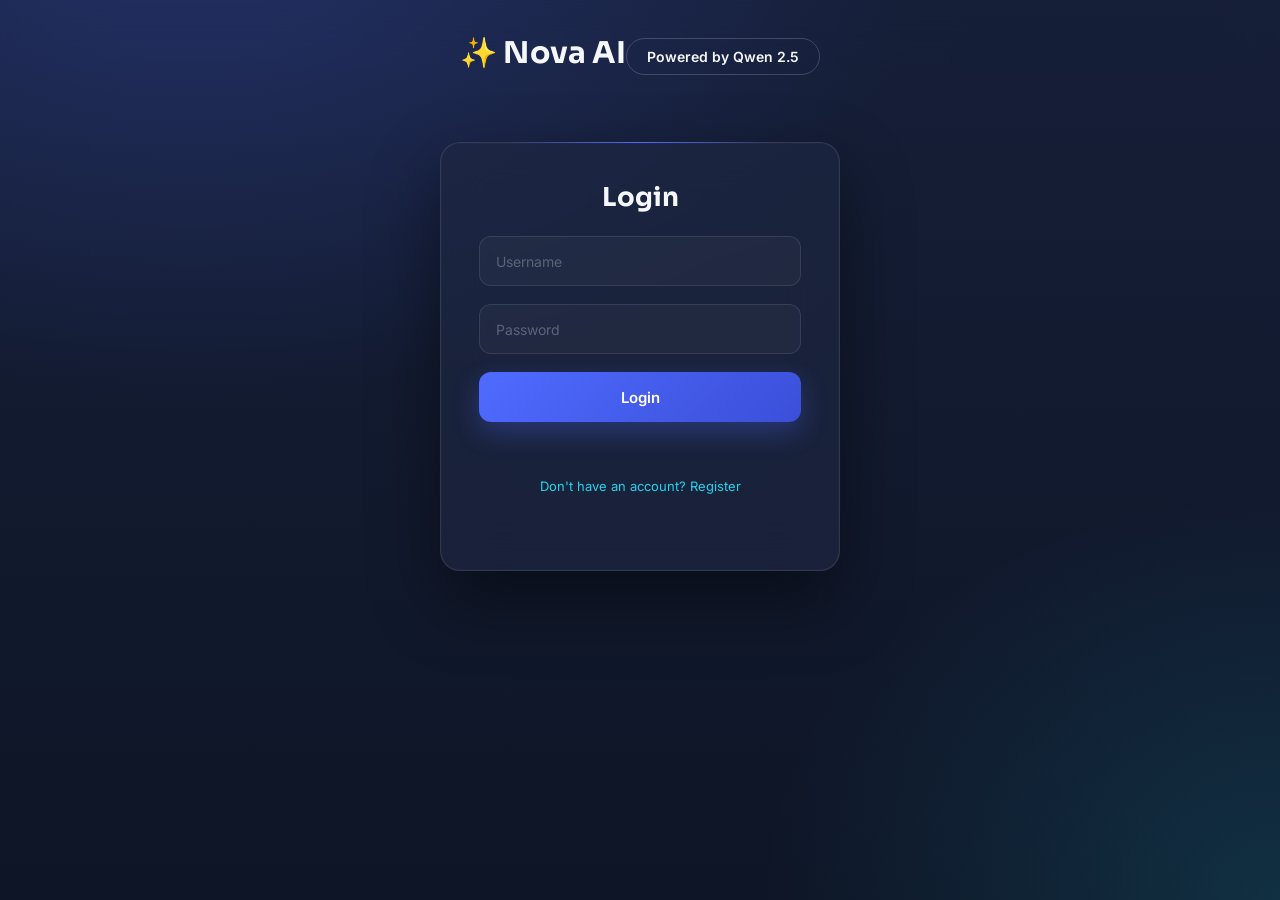
<file: templates/login.html>
<!DOCTYPE html>
<html lang="en">

<head>

    <meta charset="UTF-8">

    <meta name="viewport" content="width=device-width, initial-scale=1.0">

    <title>Login - Nova AI</title>

    <link rel="stylesheet" href="/static/style.css">

</head>

<body>

    <div class="header">

        <a href="/login" class="login-logo">
            ✨ Nova AI
        </a>

        <div class="status">
            Powered by Qwen 2.5
        </div>

    </div>

    <div class="login-box">

        <h2>Login</h2>

        <input
            type="text"
            id="username"
            placeholder="Username"
            autocomplete="off">

        <input
            type="password"
            id="password"
            placeholder="Password"
            autocomplete="new-password">
        <button onclick="login()">
          Login
        </button>
    <br>

        <a href="/register">
            Don't have an account? Register
        </a>

        <p id="result"></p>

    </div>

    <script>

        window.onload = function () {

            document.getElementById("username").value = "";
            document.getElementById("password").value = "";

        };

        async function login() {

            const username = document.getElementById("username").value;
            const password = document.getElementById("password").value;

            const response = await fetch("/login", {

                method: "POST",

                headers: {
                    "Content-Type": "application/json"
                },

                body: JSON.stringify({
                    username: username,
                    password: password
                })

            });

            const data = await response.json();

            if (data.success) {

                window.location = "/";

            }
            else {

                document.getElementById("result").innerHTML = data.message;

            } 

        }

    </script>

</body>

</html>
</file>
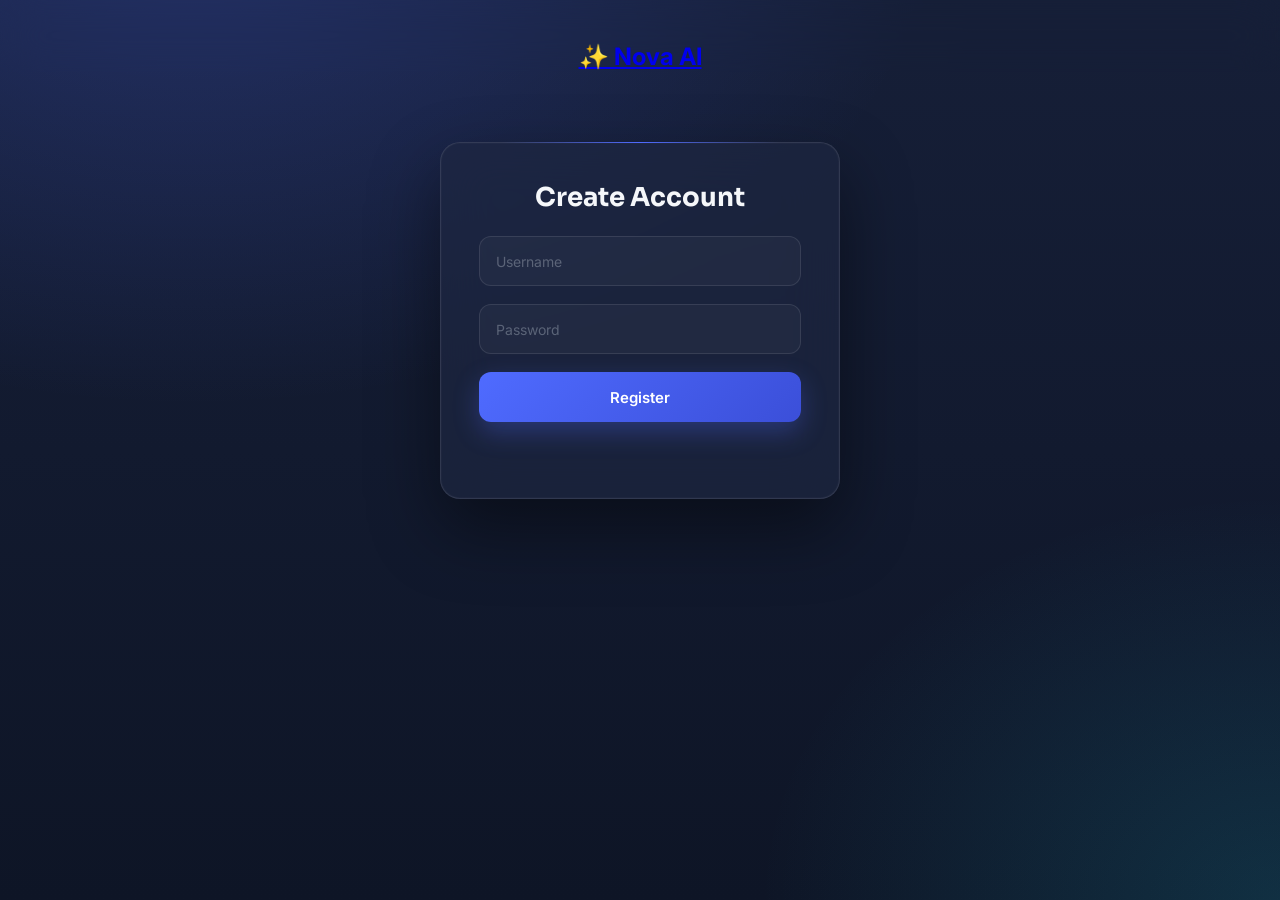
<file: templates/register.html>
<!DOCTYPE html>
<html>

<head>

    <title>Register - Nova AI</title>

    <link rel="stylesheet" href="/static/style.css">

</head>

<body>

<div class="header">

    <h2>
        <a href="/login" class="logo">
            ✨ Nova AI
        </a>
    </h2>

</div>

<div class="login-box">

    <h2>Create Account</h2>

    <input
        type="text"
        id="username"
        placeholder="Username"
    >

    <input
        type="password"
        id="password"
        placeholder="Password"
    >

    <button onclick="register()">

        Register

    </button>

    <p id="result"></p>

</div>

<script>

async function register(){

    const username=document.getElementById("username").value;

    const password=document.getElementById("password").value;

    const response=await fetch("/register",{

        method:"POST",

        headers:{
            "Content-Type":"application/json"
        },

        body:JSON.stringify({

            username:username,

            password:password

        })

    });

    const data=await response.json();

    document.getElementById("result").innerHTML=data.message;

}

</script>

</body>

</html>
</file>
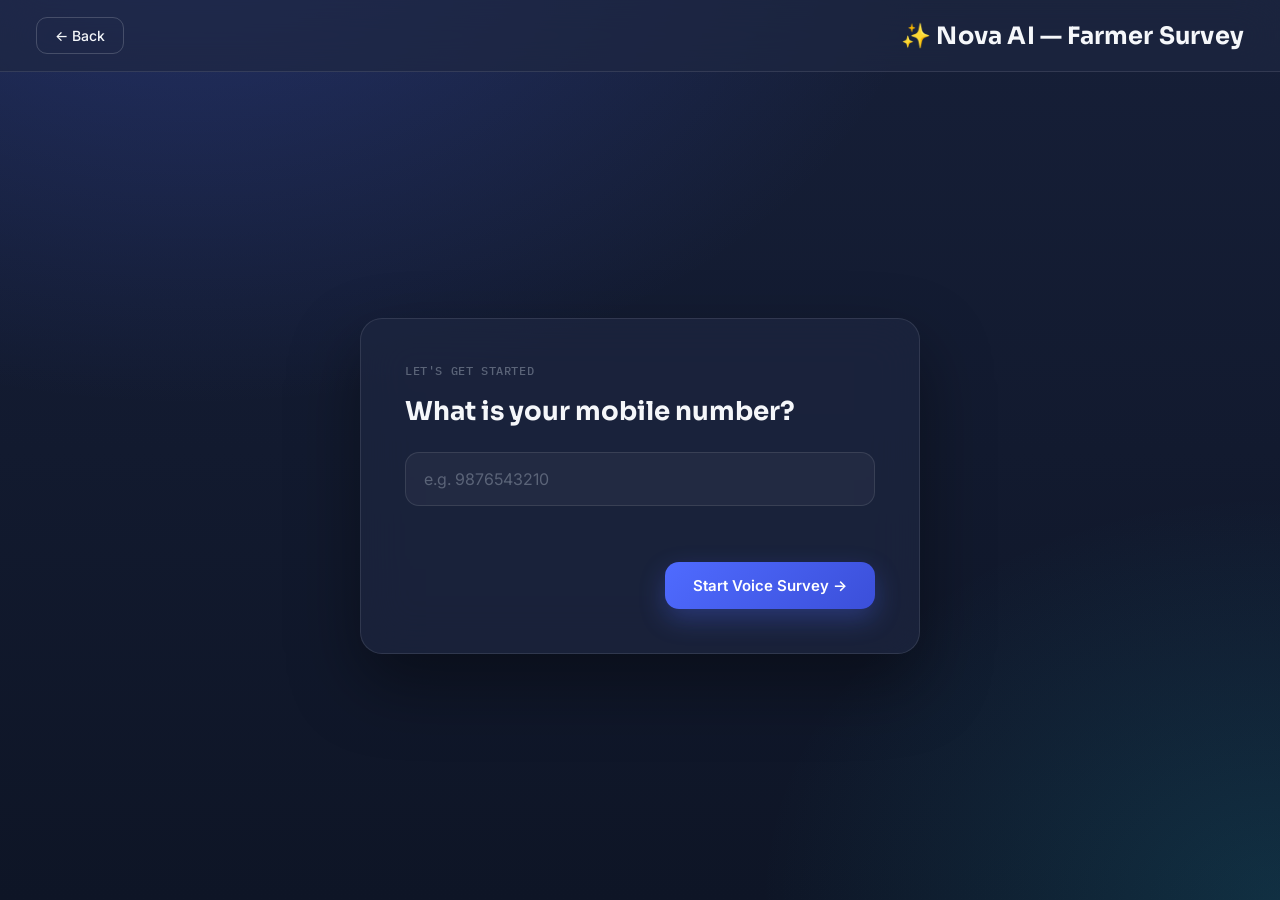
<file: templates/survey.html>
<!DOCTYPE html>
<html lang="en">

<head>
    <meta charset="UTF-8">
    <meta name="viewport" content="width=device-width, initial-scale=1.0">
    <title>Farmer Survey - Nova AI</title>

    <link rel="stylesheet" href="/static/style.css">
</head>

<body>

    <div class="voice-page">

        <div class="voice-header">

            <button class="back-btn" onclick="window.location.href='/'">
                ← Back
            </button>

            <div class="voice-logo">
                ✨ Nova AI — Farmer Survey
            </div>

        </div>

        <div class="survey-stage">

            <!-- Mobile number entry -->
            <div class="survey-card" id="mobile-card">

                <div class="survey-step-label">Let's get started</div>

                <h2 class="survey-question">What is your mobile number?</h2>

                <input
                    type="tel"
                    id="mobile-input"
                    class="survey-answer-input"
                    placeholder="e.g. 9876543210"
                    autocomplete="off">

                <p id="mobile-error" class="survey-error"></p>

                <button class="survey-next-btn" onclick="startSurvey()">
                    Start Voice Survey →
                </button>

            </div>

        </div>

    </div>

    <script src="/static/survey.js"></script>

</body>

</html>
</file>
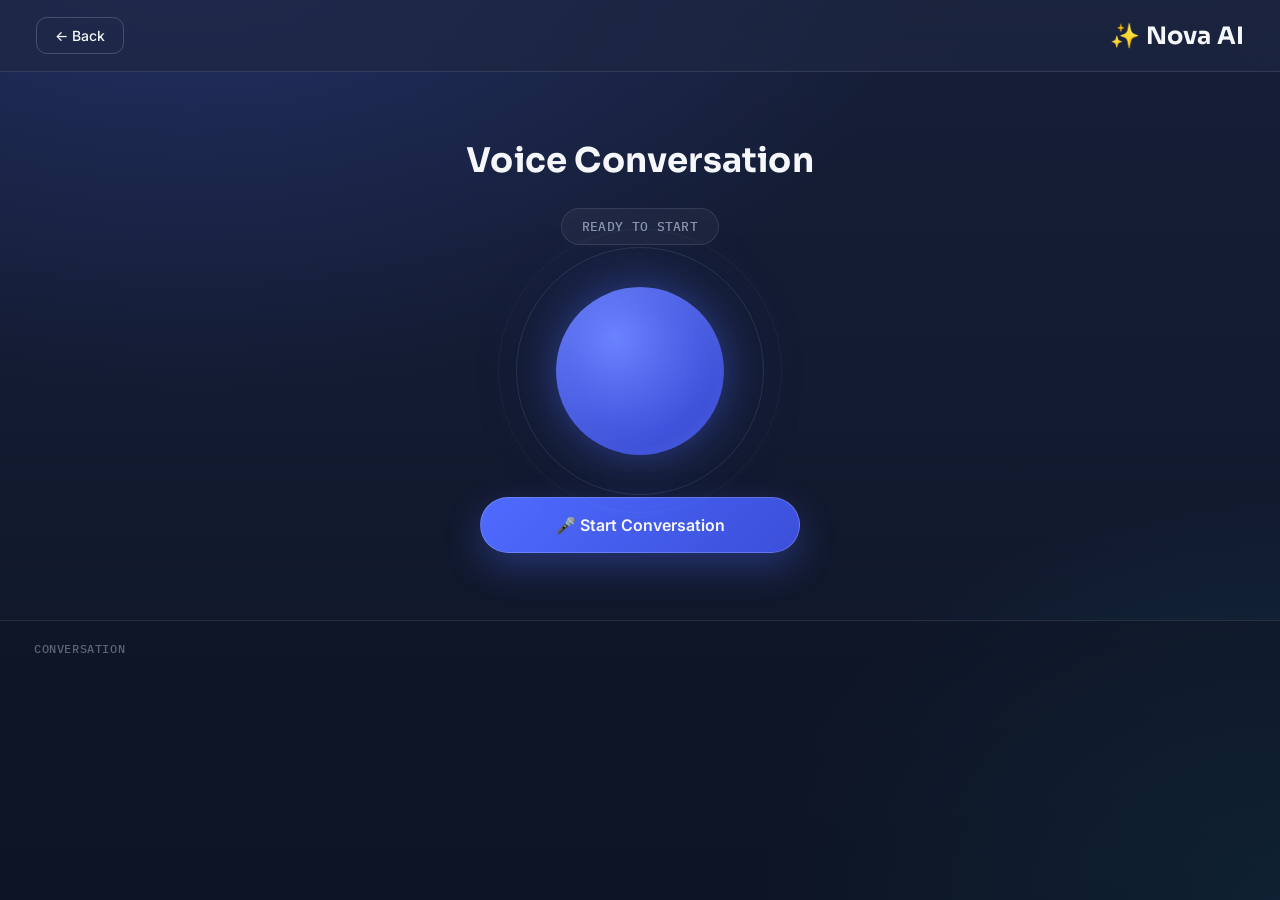
<file: templates/voice.html>
<!DOCTYPE html>
<html lang="en">

<head>
    <meta charset="UTF-8">
    <meta name="viewport" content="width=device-width, initial-scale=1.0">
    <title>Nova Voice</title>

    <link rel="stylesheet" href="/static/style.css">
</head>

<body>

    <div class="voice-page">

        <!-- Header -->
        <div class="voice-header">

            <button class="back-btn" onclick="window.location.href='/'">
                ← Back
            </button>

            <div class="voice-logo">
                ✨ Nova AI

            </div>

        </div>

        <!-- Main -->
        <div class="voice-main">

            <h1>Voice Conversation</h1>

            <div id="voice-status">
                Ready to Start
            </div>

            <!-- Voice Animation -->
            <div id="voice-orb">

                <div class="voice-circle"></div>

            </div>

            <button id="voiceBtn">
                🎤 Start Conversation
            </button>

        </div>

        <!-- Conversation -->
        <div class="voice-chat">

            <h3>Conversation</h3>

            <div id="conversation">

            </div>

        </div>

    </div>

    <script src="/static/voice.js"></script>

</body>

</html>
</file>
<file: static/style.css>
@import url('https://fonts.googleapis.com/css2?family=Sora:wght@500;600;700;800&family=Inter:wght@400;500;600;700&family=IBM+Plex+Mono:wght@400;500;600&display=swap');

:root{
    /* ---- Core palette ---- */
    --bg-ink:#0e1526;
    --bg-deep:#161f38;
    --bg-panel:rgba(30,39,66,.68);
    --bg-panel-solid:#1b2440;
    --border-soft:rgba(255,255,255,.10);
    --border-strong:rgba(255,255,255,.18);

    /* ---- Accents ---- */
    --accent-indigo:#4f6bff;
    --accent-indigo-deep:#3b4fd9;
    --accent-cyan:#22d3ee;
    --accent-flare:#f5b971;     /* used sparingly - Nova's signature warmth */

    /* ---- Text ---- */
    --text-primary:#f5f7fa;
    --text-muted:#8b96ad;
    --text-faint:#5b6478;

    /* ---- Type ---- */
    --font-display:'Sora',sans-serif;
    --font-body:'Inter',sans-serif;
    --font-mono:'IBM Plex Mono',monospace;

    /* ---- Motion ---- */
    --ease:cubic-bezier(.4,0,.2,1);
}

*{
    margin:0;
    padding:0;
    box-sizing:border-box;
    font-family:var(--font-body);
}

html,
body{
    width:100%;
    height:100%;
    overflow:hidden;
    background:
        radial-gradient(1200px 800px at 15% -10%, rgba(79,107,255,.24), transparent 62%),
        radial-gradient(900px 700px at 100% 100%, rgba(34,211,238,.14), transparent 58%),
        linear-gradient(180deg, var(--bg-deep), var(--bg-ink));
    color:var(--text-primary);
}

@media (prefers-reduced-motion: reduce){
    *{
        animation-duration:.001ms !important;
        animation-iteration-count:1 !important;
        transition-duration:.001ms !important;
    }
}

/* =======================================================
   LAYOUT SHELL
======================================================= */

.container{
    display:flex;
    width:100%;
    height:100vh;
}

.sidebar{
    width:280px;
    background:var(--bg-panel);
    backdrop-filter:blur(22px);
    border-right:1px solid var(--border-soft);
    display:flex;
    flex-direction:column;
    box-shadow:12px 0 40px rgba(0,0,0,.35);
}

.sidebar-top{
    padding:26px 22px;
    border-bottom:1px solid var(--border-soft);
}

.sidebar-logo{
    display:flex;
    align-items:center;
    gap:8px;
    font-family:var(--font-display);
    font-size:24px;
    font-weight:700;
    color:var(--text-primary);
    text-decoration:none;
    margin-bottom:22px;
    letter-spacing:.2px;
    transition:.25s var(--ease);
}

.sidebar-logo:hover{
    color:var(--accent-cyan);
}

.sidebar-logo:visited,
.sidebar-logo:active{
    color:var(--text-primary);
}

#new-chat{
    width:100%;
    height:48px;
    border:1px solid var(--border-strong);
    border-radius:12px;
    background:linear-gradient(135deg,var(--accent-indigo),var(--accent-indigo-deep));
    color:white;
    font-family:var(--font-body);
    font-size:15px;
    font-weight:600;
    cursor:pointer;
    transition:.25s var(--ease);
    box-shadow:0 8px 24px rgba(79,107,255,.28);
}

#new-chat:hover{
    transform:translateY(-2px);
    box-shadow:0 14px 34px rgba(79,107,255,.4);
}

#conversation-list{
    flex:1;
    overflow-y:auto;
    padding:16px;
}

.conversation-item{
    width:100%;
    padding:13px 15px;
    margin-bottom:8px;
    border-radius:11px;
    background:rgba(255,255,255,.03);
    border:1px solid var(--border-soft);
    color:var(--text-muted);
    font-size:14px;
    cursor:pointer;
    transition:.2s var(--ease);
    display:flex;
    align-items:center;
    justify-content:space-between;
    gap:8px;
}

.conversation-title{
    flex:1;
    overflow:hidden;
    white-space:nowrap;
    text-overflow:ellipsis;
}

.delete-btn{
    flex-shrink:0;
    width:26px;
    height:26px;
    border:none;
    border-radius:8px;
    background:transparent;
    color:var(--text-faint);
    font-size:13px;
    cursor:pointer;
    opacity:0;
    transition:.2s var(--ease);
    display:flex;
    align-items:center;
    justify-content:center;
}

.conversation-item:hover .delete-btn{
    opacity:1;
}

.delete-btn:hover{
    background:rgba(239,68,68,.18);
    color:#ef4444;
}

.conversation-item:hover{
    background:rgba(79,107,255,.14);
    border-color:rgba(79,107,255,.35);
    color:var(--text-primary);
    transform:translateX(4px);
}

.chat-container{
    flex:1;
    display:flex;
    flex-direction:column;
    height:100vh;
}

.header{
    height:72px;
    background:var(--bg-panel);
    backdrop-filter:blur(22px);
    border-bottom:1px solid var(--border-soft);
    display:flex;
    align-items:center;
    justify-content:space-between;
    padding:0 30px;
}

.header-title{
    font-family:var(--font-mono);
    font-size:14px;
    font-weight:500;
    letter-spacing:.4px;
    color:var(--text-muted);
    display:flex;
    align-items:center;
    gap:10px;
    text-transform:uppercase;
}

.header-title::before{
    content:"";
    display:inline-block;
    width:8px;
    height:8px;
    border-radius:50%;
    background:var(--accent-cyan);
    box-shadow:0 0 10px var(--accent-cyan);
}

.status{
    background:transparent;
    border:1px solid var(--border-strong);
    color:var(--text-primary);
    padding:9px 20px;
    border-radius:24px;
    font-size:14px;
    font-weight:600;
    text-decoration:none;
    transition:.25s var(--ease);
}

.status:hover{
    background:rgba(255,255,255,.06);
    border-color:var(--accent-indigo);
}

/* =======================================================
   CHAT
======================================================= */

#chat-box{
    flex:1;
    overflow-y:auto;
    padding:36px;
    display:flex;
    flex-direction:column;
    gap:18px;
    background:transparent;
}

.welcome{
    display:flex;
    justify-content:flex-start;
}

.ai-message{
    background:var(--bg-panel);
    backdrop-filter:blur(20px);
    border:1px solid var(--border-soft);
    color:var(--text-primary);
    padding:16px 20px;
    border-radius:4px 18px 18px 18px;
    max-width:70%;
    width:fit-content;
    line-height:1.7;
    font-size:15px;
    box-shadow:0 8px 24px rgba(0,0,0,.2);
    word-wrap:break-word;
}

.user-message{
    background:linear-gradient(135deg,var(--accent-indigo),#5b3fd6);
    color:white;
    padding:16px 20px;
    border-radius:18px 4px 18px 18px;
    max-width:70%;
    width:fit-content;
    align-self:flex-end;
    line-height:1.7;
    font-size:15px;
    box-shadow:0 8px 24px rgba(79,107,255,.3);
    word-wrap:break-word;
}

.input-container{
    padding:18px 24px;
    background:var(--bg-panel);
    backdrop-filter:blur(22px);
    border-top:1px solid var(--border-soft);
}

.chat-input{
    display:flex;
    align-items:center;
    width:100%;
    background:rgba(255,255,255,.04);
    border:1px solid var(--border-strong);
    border-radius:28px;
    padding:6px;
    gap:8px;
    transition:.25s var(--ease);
}

.chat-input:focus-within{
    border-color:var(--accent-indigo);
    box-shadow:0 0 0 3px rgba(79,107,255,.18);
}

#prompt{
    flex:1;
    height:46px;
    background:transparent;
    color:var(--text-primary);
    border:none;
    border-radius:24px;
    padding:0 18px;
    font-size:15px;
    outline:none;
}

#prompt::placeholder{
    color:var(--text-faint);
}

#mic-btn,
#voice-btn,
#send-btn{
    width:44px;
    height:44px;
    border:none;
    border-radius:50%;
    display:flex;
    align-items:center;
    justify-content:center;
    cursor:pointer;
    flex-shrink:0;
    transition:.2s var(--ease);
}

#mic-btn,
#voice-btn{
    background:transparent;
    color:var(--text-muted);
}

#mic-btn:hover,
#voice-btn:hover{
    background:rgba(255,255,255,.08);
    color:var(--text-primary);
}

#mic-btn.recording{
    background:#ef4444;
    color:white;
    box-shadow:0 0 0 6px rgba(239,68,68,.18);
}

#voice-btn.active{
    background:var(--accent-indigo);
    color:white;
}

#send-btn{
    background:linear-gradient(135deg,var(--accent-indigo),var(--accent-indigo-deep));
    color:white;
}

#send-btn:hover{
    box-shadow:0 0 0 6px rgba(245,185,113,.14);
    transform:scale(1.06);
}

#send-btn svg,
#mic-btn svg,
#voice-btn svg{
    width:19px;
    height:19px;
}

/* =======================================================
   LOGIN / REGISTER
======================================================= */

body:has(.login-box){
    display:flex;
    flex-direction:column;
}

.header:has(+ .login-box),
.header:has(~ .login-box){
    background:transparent;
    border-bottom:none;
    justify-content:center;
    padding-top:40px;
}

.login-box{
    width:400px;
    margin:70px auto;
    background:var(--bg-panel);
    backdrop-filter:blur(26px);
    border:1px solid var(--border-soft);
    border-radius:20px;
    padding:38px;
    display:flex;
    flex-direction:column;
    gap:18px;
    box-shadow:
        0 30px 70px rgba(0,0,0,.45),
        0 0 0 1px rgba(255,255,255,.02) inset;
    position:relative;
}

.login-box::before{
    content:"";
    position:absolute;
    top:-1px;
    left:15%;
    right:15%;
    height:1px;
    background:linear-gradient(90deg,transparent,var(--accent-indigo),transparent);
}

.login-box h2{
    text-align:center;
    color:var(--text-primary);
    font-family:var(--font-display);
    font-size:26px;
    font-weight:700;
    margin-bottom:4px;
}

.login-box input{
    width:100%;
    height:50px;
    border:1px solid var(--border-soft);
    border-radius:12px;
    background:rgba(255,255,255,.03);
    color:var(--text-primary);
    padding:0 16px;
    font-size:14px;
    outline:none;
    transition:.25s var(--ease);
}

.login-box input::placeholder{
    color:var(--text-faint);
}

.login-box input:focus{
    background:rgba(255,255,255,.05);
    border-color:var(--accent-indigo);
    box-shadow:0 0 0 3px rgba(79,107,255,.16);
}

.login-box button{
    width:100%;
    height:50px;
    border:none;
    border-radius:12px;
    background:linear-gradient(135deg,var(--accent-indigo),var(--accent-indigo-deep));
    color:white;
    font-size:15px;
    font-weight:600;
    cursor:pointer;
    transition:.25s var(--ease);
    box-shadow:0 10px 26px rgba(79,107,255,.3);
}

.login-box button:hover{
    transform:translateY(-2px);
    box-shadow:0 16px 36px rgba(79,107,255,.4);
}

.login-box a{
    color:var(--accent-cyan);
    text-align:center;
    font-size:13px;
    text-decoration:none;
}

.login-box a:hover{
    text-decoration:underline;
}

#result{
    text-align:center;
    font-family:var(--font-mono);
    font-size:13px;
    font-weight:500;
    color:var(--accent-flare);
    margin-top:4px;
    min-height:16px;
}

.login-logo{
    display:block;
    font-family:var(--font-display);
    font-size:30px;
    font-weight:700;
    color:var(--text-primary);
    text-align:center;
    text-decoration:none;
    margin-bottom:6px;
    letter-spacing:.2px;
}

.login-logo:hover,
.login-logo:visited,
.login-logo:active{
    color:var(--text-primary);
    text-decoration:none;
}

/* =======================================================
   SCROLLBAR
======================================================= */

::-webkit-scrollbar{
    width:7px;
}

::-webkit-scrollbar-track{
    background:transparent;
}

::-webkit-scrollbar-thumb{
    background:rgba(255,255,255,.14);
    border-radius:20px;
}

::-webkit-scrollbar-thumb:hover{
    background:rgba(255,255,255,.28);
}

/* =======================================================
   MOTION / ENTRANCE
======================================================= */

.user-message,
.ai-message,
.conversation-item,
.login-box,
#send-btn,
#new-chat{
    animation:fadeIn .4s var(--ease);
}

@keyframes fadeIn{
    from{
        opacity:0;
        transform:translateY(10px);
    }
    to{
        opacity:1;
        transform:translateY(0);
    }
}

/* =======================================================
   VOICE PAGE
======================================================= */

.voice-page{
    width:100%;
    height:100vh;
    display:flex;
    flex-direction:column;
    color:var(--text-primary);
}

.voice-header{
    height:72px;
    display:flex;
    align-items:center;
    justify-content:space-between;
    padding:0 36px;
    background:var(--bg-panel);
    backdrop-filter:blur(22px);
    border-bottom:1px solid var(--border-soft);
}

.voice-logo{
    font-family:var(--font-display);
    font-size:24px;
    font-weight:700;
    letter-spacing:.2px;
}

.voice-header h2{
    font-family:var(--font-display);
    font-size:22px;
    font-weight:700;
}

.back-btn{
    padding:9px 18px;
    border:1px solid var(--border-strong);
    border-radius:11px;
    cursor:pointer;
    color:var(--text-primary);
    background:transparent;
    font-size:14px;
    font-weight:500;
    transition:.25s var(--ease);
}

.back-btn:hover{
    background:rgba(255,255,255,.06);
    border-color:var(--accent-indigo);
}

.voice-main{
    flex:1;
    display:flex;
    flex-direction:column;
    align-items:center;
    justify-content:center;
    gap:26px;
}

.voice-main h1{
    font-family:var(--font-display);
    font-size:34px;
    font-weight:700;
    letter-spacing:.2px;
}

#voice-status{
    padding:9px 20px;
    border-radius:24px;
    background:rgba(255,255,255,.04);
    color:var(--text-muted);
    font-family:var(--font-mono);
    font-size:13px;
    font-weight:500;
    letter-spacing:.3px;
    text-transform:uppercase;
    border:1px solid var(--border-soft);
}

/* ---- Signature element: the Nova orb ---- */

#voice-orb{
    width:200px;
    height:200px;
    display:flex;
    align-items:center;
    justify-content:center;
    position:relative;
}

#voice-orb::before{
    content:"";
    position:absolute;
    inset:-24px;
    border-radius:50%;
    border:1px solid var(--border-soft);
    animation:ring-spin 14s linear infinite;
}

#voice-orb::after{
    content:"";
    position:absolute;
    inset:-42px;
    border-radius:50%;
    border:1px solid rgba(255,255,255,.04);
    animation:ring-spin 22s linear infinite reverse;
}

@keyframes ring-spin{
    from{ transform:rotate(0deg); }
    to{ transform:rotate(360deg); }
}

.voice-circle{
    width:168px;
    height:168px;
    border-radius:50%;
    background:radial-gradient(circle at 35% 30%, #6b82ff, var(--accent-indigo-deep) 70%);
    box-shadow:
        0 0 40px rgba(79,107,255,.35),
        0 0 90px rgba(79,107,255,.18),
        inset 0 0 30px rgba(255,255,255,.08);
    animation:idle-breathe 4s ease-in-out infinite;
    transition:background .4s var(--ease), box-shadow .4s var(--ease);
}

.voice-circle.listening{
    background:radial-gradient(circle at 35% 30%, #4fe0ff, #0891b2 70%);
    box-shadow:
        0 0 45px rgba(34,211,238,.4),
        0 0 100px rgba(34,211,238,.2),
        inset 0 0 30px rgba(255,255,255,.1);
    animation:listen-pulse 1.6s ease-in-out infinite;
}

.voice-circle.thinking{
    background:radial-gradient(circle at 35% 30%, #8f7bff, #4c2fbf 70%);
    box-shadow:
        0 0 40px rgba(140,120,255,.4),
        0 0 90px rgba(140,120,255,.2);
    animation:think-spin 1.4s linear infinite;
}

.voice-circle.speaking{
    background:radial-gradient(circle at 35% 30%, #ffd699, var(--accent-flare) 65%);
    box-shadow:
        0 0 50px rgba(245,185,113,.5),
        0 0 110px rgba(245,185,113,.25),
        inset 0 0 30px rgba(255,255,255,.15);
    animation:speak-pulse .55s ease-in-out infinite;
}

@keyframes idle-breathe{
    0%,100%{ transform:scale(1); }
    50%{ transform:scale(1.04); }
}

@keyframes listen-pulse{
    0%,100%{ transform:scale(1); }
    50%{ transform:scale(1.09); }
}

@keyframes speak-pulse{
    0%,100%{ transform:scale(1); }
    50%{ transform:scale(1.12); }
}

@keyframes think-spin{
    0%{ filter:hue-rotate(0deg) brightness(1); }
    50%{ filter:hue-rotate(20deg) brightness(1.15); }
    100%{ filter:hue-rotate(0deg) brightness(1); }
}

#voiceBtn{
    width:320px;
    height:56px;
    border:1px solid var(--border-strong);
    border-radius:30px;
    cursor:pointer;
    color:var(--text-primary);
    font-family:var(--font-body);
    font-size:16px;
    font-weight:600;
    background:linear-gradient(135deg,var(--accent-indigo),var(--accent-indigo-deep));
    transition:.25s var(--ease);
    box-shadow:0 14px 36px rgba(79,107,255,.32);
}

#voiceBtn:hover{
    transform:translateY(-2px);
    box-shadow:0 18px 44px rgba(79,107,255,.42);
}

.voice-chat{
    height:280px;
    overflow-y:auto;
    padding:20px 34px;
    background:rgba(14,21,38,.55);
    border-top:1px solid var(--border-soft);
}

.voice-chat h3{
    margin-bottom:16px;
    font-family:var(--font-mono);
    font-size:12px;
    letter-spacing:.6px;
    text-transform:uppercase;
    color:var(--text-faint);
    font-weight:500;
}

#conversation{
    display:flex;
    flex-direction:column;
    gap:14px;
    padding-right:10px;
}

#conversation .user-message,
#conversation .ai-message{
    max-width:65%;
}

/* =======================================================
   SURVEY PAGE (single-question card, Google Forms style)
======================================================= */

.survey-stage{
    flex:1;
    display:flex;
    align-items:center;
    justify-content:center;
    padding:40px;
}

.survey-card{
    width:560px;
    max-width:100%;
    background:var(--bg-panel);
    backdrop-filter:blur(24px);
    border:1px solid var(--border-soft);
    border-radius:22px;
    padding:44px;
    display:flex;
    flex-direction:column;
    gap:16px;
    box-shadow:0 30px 70px rgba(0,0,0,.4);
}

.card-enter{
    animation:cardIn .35s var(--ease);
}

@keyframes cardIn{
    from{
        opacity:0;
        transform:translateY(14px);
    }
    to{
        opacity:1;
        transform:translateY(0);
    }
}

.survey-progress{
    width:100%;
    height:6px;
    border-radius:6px;
    background:rgba(255,255,255,.08);
    overflow:hidden;
    margin-bottom:4px;
}

.survey-progress-bar{
    height:100%;
    width:0%;
    background:linear-gradient(90deg,var(--accent-indigo),var(--accent-cyan));
    border-radius:6px;
    transition:width .35s var(--ease);
}

.survey-step-label{
    font-family:var(--font-mono);
    font-size:12px;
    font-weight:500;
    letter-spacing:.6px;
    text-transform:uppercase;
    color:var(--text-faint);
}

.survey-question{
    font-family:var(--font-display);
    font-size:26px;
    font-weight:700;
    line-height:1.35;
    color:var(--text-primary);
    margin-bottom:6px;
}

.survey-answer-input{
    width:100%;
    height:54px;
    border:1px solid var(--border-soft);
    border-radius:14px;
    background:rgba(255,255,255,.04);
    color:var(--text-primary);
    padding:0 18px;
    font-size:16px;
    outline:none;
    transition:.25s var(--ease);
}

.survey-answer-input::placeholder{
    color:var(--text-faint);
}

.survey-answer-input:focus{
    background:rgba(255,255,255,.06);
    border-color:var(--accent-indigo);
    box-shadow:0 0 0 3px rgba(79,107,255,.18);
}

.survey-error{
    color:#ef4444;
    font-size:13px;
    font-weight:500;
    min-height:16px;
}

.survey-next-btn{
    align-self:flex-end;
    margin-top:8px;
    padding:14px 28px;
    border:none;
    border-radius:14px;
    background:linear-gradient(135deg,var(--accent-indigo),var(--accent-indigo-deep));
    color:white;
    font-size:15px;
    font-weight:600;
    cursor:pointer;
    transition:.25s var(--ease);
    box-shadow:0 10px 26px rgba(79,107,255,.3);
}

.survey-next-btn:hover{
    transform:translateY(-2px);
    box-shadow:0 16px 36px rgba(79,107,255,.4);
}

.survey-next-btn:disabled{
    opacity:.6;
    cursor:not-allowed;
    transform:none;
}

.survey-check{
    font-size:44px;
    text-align:center;
}

#complete-card{
    align-items:center;
    text-align:center;
}

/* =======================================================
   VOICE SURVEY PAGE
   (scoped overrides on top of .voice-page / .voice-circle /
   #voiceBtn — chat voice.html is untouched)
======================================================= */

.survey-voice-page{
    background:
        radial-gradient(1200px 800px at 15% -10%, rgba(245,185,113,.20), transparent 62%),
        radial-gradient(900px 700px at 100% 100%, rgba(245,185,113,.10), transparent 58%),
        linear-gradient(180deg, var(--bg-deep), var(--bg-ink));
}

.survey-voice-logo{
    color:var(--accent-flare);
}

.survey-voice-eyebrow{
    font-family:var(--font-mono);
    font-size:12px;
    font-weight:600;
    letter-spacing:2px;
    text-transform:uppercase;
    color:var(--text-faint);
}

.survey-voice-progress{
    width:340px;
    height:8px;
}

.survey-voice-progress .survey-progress-bar,
.survey-voice-page .survey-progress-bar{
    background:linear-gradient(90deg, var(--accent-flare), #ffb454);
}

.survey-voice-question{
    max-width:620px;
    text-align:center;
    font-family:var(--font-display);
    font-size:28px;
    font-weight:700;
    line-height:1.35;
    color:var(--text-primary);
    padding:0 20px;
}

/* Orb recolored amber/gold for every state, distinct from the indigo/cyan chat orb */

.survey-voice-page .voice-circle{
    background:radial-gradient(circle at 35% 30%, #ffd699, var(--accent-flare) 70%);
    box-shadow:
        0 0 40px rgba(245,185,113,.35),
        0 0 90px rgba(245,185,113,.18),
        inset 0 0 30px rgba(255,255,255,.08);
}

.survey-voice-page .voice-circle.listening{
    background:radial-gradient(circle at 35% 30%, #ffe1ad, #e08a2e 70%);
    box-shadow:
        0 0 45px rgba(245,185,113,.45),
        0 0 100px rgba(245,185,113,.22),
        inset 0 0 30px rgba(255,255,255,.1);
}

.survey-voice-page .voice-circle.thinking{
    background:radial-gradient(circle at 35% 30%, #ffcf8f, #b96a1e 70%);
    box-shadow:
        0 0 40px rgba(224,138,46,.4),
        0 0 90px rgba(224,138,46,.2);
}

.survey-voice-page .voice-circle.speaking{
    background:radial-gradient(circle at 35% 30%, #fff0d6, #f5b971 65%);
    box-shadow:
        0 0 50px rgba(245,185,113,.55),
        0 0 110px rgba(245,185,113,.3),
        inset 0 0 30px rgba(255,255,255,.18);
}

.survey-voice-mic-icon{
    position:absolute;
    inset:0;
    display:flex;
    align-items:center;
    justify-content:center;
    font-size:44px;
    pointer-events:none;
    filter:drop-shadow(0 2px 6px rgba(0,0,0,.25));
}

.survey-voice-page #voiceBtn{
    background:linear-gradient(135deg, var(--accent-flare), #d98a3d);
    box-shadow:0 14px 36px rgba(245,185,113,.32);
}

.survey-voice-page #voiceBtn:hover{
    box-shadow:0 18px 44px rgba(245,185,113,.42);
}

/* Transcript restyled as a Q&A log instead of chat bubbles */

.survey-voice-chat{
    background:rgba(14,21,38,.4);
}

.survey-voice-chat #conversation .user-message,
.survey-voice-chat #conversation .ai-message{
    max-width:100%;
    border-radius:14px;
    padding:12px 16px;
}

.survey-voice-chat #conversation .ai-message{
    background:rgba(245,185,113,.08);
    border:1px solid rgba(245,185,113,.18);
    color:var(--text-muted);
    font-family:var(--font-mono);
    font-size:13px;
}

.survey-voice-chat #conversation .ai-message::before{
    content:"Q · ";
    color:var(--accent-flare);
    font-weight:600;
}

.survey-voice-chat #conversation .user-message{
    background:rgba(255,255,255,.05);
    border:1px solid var(--border-soft);
    font-weight:500;
}

.survey-voice-chat #conversation .user-message::before{
    content:"A · ";
    color:var(--text-faint);
    font-weight:600;
}

.survey-voice-complete-card .survey-check{
    font-size:44px;
}

.survey-voice-done-btn{
    align-self:center;
    background:linear-gradient(135deg, var(--accent-flare), #d98a3d);
    box-shadow:0 10px 26px rgba(245,185,113,.3);
}

button:focus-visible,
input:focus-visible,
a:focus-visible{
    outline:2px solid var(--accent-cyan);
    outline-offset:2px;
}

/* =======================================================
   SURVEY RESULTS — table + detail/validation pages
======================================================= */

.results-stage{
    flex:1;
    overflow-y:auto;
    padding:40px 60px;
}

.results-loading,
.results-empty{
    text-align:center;
    margin-top:80px;
    color:var(--text-muted);
    font-family:var(--font-mono);
    font-size:14px;
    letter-spacing:.4px;
}

.results-table{
    width:100%;
    border-collapse:collapse;
    background:var(--bg-panel);
    backdrop-filter:blur(24px);
    border:1px solid var(--border-soft);
    border-radius:18px;
    overflow:hidden;
    box-shadow:0 30px 70px rgba(0,0,0,.35);
}

.results-table thead{
    background:rgba(255,255,255,.04);
}

.results-table th{
    text-align:left;
    padding:16px 22px;
    font-family:var(--font-mono);
    font-size:12px;
    font-weight:600;
    letter-spacing:.6px;
    text-transform:uppercase;
    color:var(--text-faint);
    border-bottom:1px solid var(--border-soft);
}

.results-table td{
    padding:16px 22px;
    font-size:15px;
    color:var(--text-primary);
    border-bottom:1px solid var(--border-soft);
}

.results-row{
    cursor:pointer;
    transition:.2s var(--ease);
}

.results-row:hover{
    background:rgba(245,185,113,.08);
}

.results-row:last-child td{
    border-bottom:none;
}

.status-pill{
    display:inline-block;
    padding:6px 14px;
    border-radius:20px;
    font-size:13px;
    font-weight:600;
}

.status-ok{
    background:rgba(34,197,94,.14);
    color:#4ade80;
    border:1px solid rgba(34,197,94,.3);
}

.status-review{
    background:rgba(239,68,68,.14);
    color:#f87171;
    border:1px solid rgba(239,68,68,.3);
}

.detail-grid{
    display:grid;
    grid-template-columns:1fr 1fr;
    gap:28px;
    max-width:1000px;
    margin:0 auto;
    align-items:start;
}

.detail-card{
    width:100%;
    gap:14px;
}

.detail-field{
    display:flex;
    flex-direction:column;
    gap:4px;
    padding:12px 0;
    border-bottom:1px solid var(--border-soft);
}

.detail-field:last-child{
    border-bottom:none;
}

.detail-label{
    font-family:var(--font-mono);
    font-size:11px;
    font-weight:600;
    letter-spacing:.6px;
    text-transform:uppercase;
    color:var(--text-faint);
}

.detail-value{
    font-size:17px;
    font-weight:600;
    color:var(--text-primary);
}

.detail-issues{
    display:flex;
    flex-direction:column;
    gap:10px;
}

.issue-row{
    padding:12px 16px;
    border-radius:12px;
    font-size:14px;
    line-height:1.5;
}

.issue-ok{
    background:rgba(34,197,94,.08);
    border:1px solid rgba(34,197,94,.22);
    color:#4ade80;
}

.issue-fail{
    background:rgba(239,68,68,.08);
    border:1px solid rgba(239,68,68,.22);
    color:#f87171;
}

.overall-status{
    display:flex;
    align-items:center;
    justify-content:space-between;
    margin-top:16px;
    padding-top:16px;
    border-top:1px solid var(--border-strong);
}

@media (max-width: 900px){
    .detail-grid{
        grid-template-columns:1fr;
    }
}

/* --- Edit / delete actions --- */

.actions-cell{
    display:flex;
    gap:8px;
}

.row-action-btn{
    width:34px;
    height:34px;
    border-radius:9px;
    border:1px solid var(--border-soft);
    background:rgba(255,255,255,.03);
    cursor:pointer;
    font-size:14px;
    transition:.2s var(--ease);
    display:flex;
    align-items:center;
    justify-content:center;
}

.row-action-btn:hover{
    background:rgba(255,255,255,.08);
    border-color:var(--border-strong);
}

.row-action-btn.delete-btn:hover{
    background:rgba(239,68,68,.14);
    border-color:rgba(239,68,68,.4);
}

.detail-card-header{
    display:flex;
    align-items:center;
    justify-content:space-between;
    margin-bottom:6px;
}

.detail-actions{
    display:flex;
    gap:8px;
}

.detail-action-btn{
    padding:8px 14px;
    border-radius:10px;
    border:1px solid var(--border-strong);
    background:rgba(255,255,255,.03);
    color:var(--text-primary);
    font-size:13px;
    font-weight:600;
    cursor:pointer;
    transition:.2s var(--ease);
    display:inline-flex;
    align-items:center;
    gap:4px;
}

.detail-action-btn:hover{
    background:rgba(255,255,255,.08);
    transform:translateY(-1px);
}

.detail-action-btn.save-btn{
    background:linear-gradient(135deg,var(--accent-indigo),var(--accent-indigo-deep));
    border:none;
}

.detail-action-btn.save-btn:disabled{
    opacity:.6;
    cursor:not-allowed;
    transform:none;
}

.detail-action-btn.danger-btn:hover{
    background:rgba(239,68,68,.14);
    border-color:rgba(239,68,68,.4);
    color:#f87171;
}

.detail-edit-input{
    width:100%;
    height:38px;
    border:1px solid var(--accent-indigo);
    border-radius:10px;
    background:rgba(255,255,255,.06);
    color:var(--text-primary);
    padding:0 12px;
    font-size:15px;
    font-weight:600;
    outline:none;
    box-shadow:0 0 0 3px rgba(79,107,255,.18);
}
</file>
